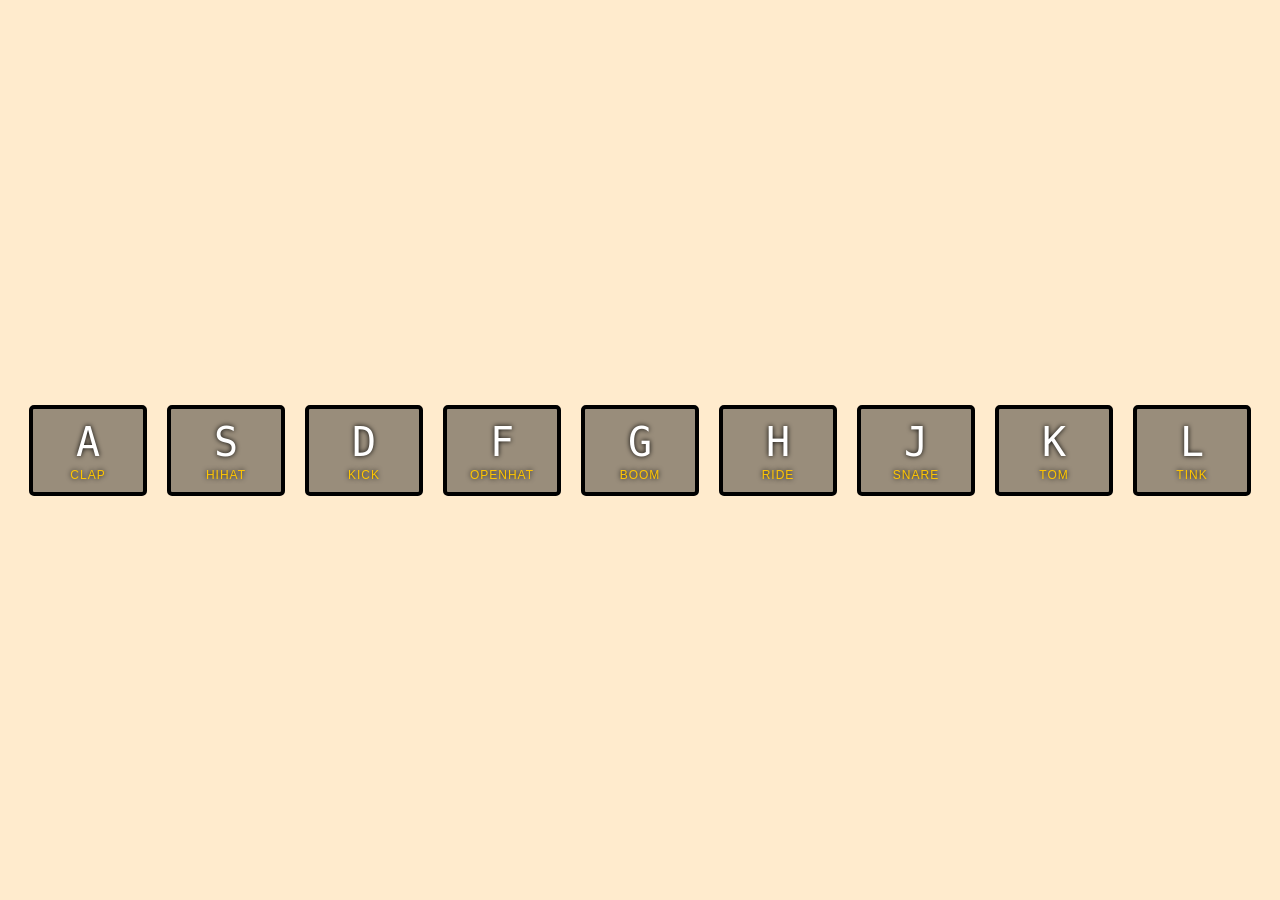
<file: index.html>
<!DOCTYPE html>
<html lang="en">
  <head>
    <meta charset="UTF-8" />
    <title>JS Drum Kit</title>
    <link rel="stylesheet" href="style.css" />
  </head>
  <body>
    <div class="keys">
      <div data-key="65" class="key">
        <kbd>A</kbd>
        <span class="sound">clap</span>
      </div>
      <div data-key="83" class="key">
        <kbd>S</kbd>
        <span class="sound">hihat</span>
      </div>
      <div data-key="68" class="key">
        <kbd>D</kbd>
        <span class="sound">kick</span>
      </div>
      <div data-key="70" class="key">
        <kbd>F</kbd>
        <span class="sound">openhat</span>
      </div>
      <div data-key="71" class="key">
        <kbd>G</kbd>
        <span class="sound">boom</span>
      </div>
      <div data-key="72" class="key">
        <kbd>H</kbd>
        <span class="sound">ride</span>
      </div>
      <div data-key="74" class="key">
        <kbd>J</kbd>
        <span class="sound">snare</span>
      </div>
      <div data-key="75" class="key">
        <kbd>K</kbd>
        <span class="sound">tom</span>
      </div>
      <div data-key="76" class="key">
        <kbd>L</kbd>
        <span class="sound">tink</span>
      </div>
    </div>

    <audio data-key="65" src="sounds/clap.wav"></audio>
    <audio data-key="83" src="sounds/hihat.wav"></audio>
    <audio data-key="68" src="sounds/kick.wav"></audio>
    <audio data-key="70" src="sounds/openhat.wav"></audio>
    <audio data-key="71" src="sounds/boom.wav"></audio>
    <audio data-key="72" src="sounds/ride.wav"></audio>
    <audio data-key="74" src="sounds/snare.wav"></audio>
    <audio data-key="75" src="sounds/tom.wav"></audio>
    <audio data-key="76" src="sounds/tink.wav"></audio>

    <script>
      function playFunction(e) {
        const audio = document.querySelector(`audio[data-key="${e.keyCode}"]`);
        const key = document.querySelector(`.key[data-key="${e.keyCode}"]`);
        if (!audio) return;
        audio.currentTime = 0;
        audio.play();
        key.classList.add("playing");
      }

      function removeTransition(e) {
        if (e.propertyName !== "transform") return;
        this.classList.remove("playing");
      }

      const keys = document.querySelectorAll(".key");
      keys.forEach((key) =>
        key.addEventListener("transitionend", removeTransition)
      );

      window.addEventListener("keydown", playFunction);
    </script>
  </body>
</html>
</file>
<file: style.css>
html {
  font-size: 10px;
  background-color: blanchedalmond;
  background-size: cover;
}

body,html {
  margin: 0;
  padding: 0;
  font-family: sans-serif;
}

.keys {
  display: flex;
  flex: 1;
  min-height: 100vh;
  align-items: center;
  justify-content: center;
}

.key {
  border: .4rem solid black;
  border-radius: .5rem;
  margin: 1rem;
  font-size: 1.5rem;
  padding: 1rem .5rem;
  transition: all .07s ease;
  width: 10rem;
  text-align: center;
  color: white;
  background: rgba(0,0,0,0.4);
  text-shadow: 0 0 .5rem black;
}

.playing {
  transform: scale(1.1);
  border-color: #ffc600;
  box-shadow: 0 0 1rem #ffc600;
}

kbd {
  display: block;
  font-size: 4rem;
}

.sound {
  font-size: 1.2rem;
  text-transform: uppercase;
  letter-spacing: .1rem;
  color: #ffc600;
}
</file>
